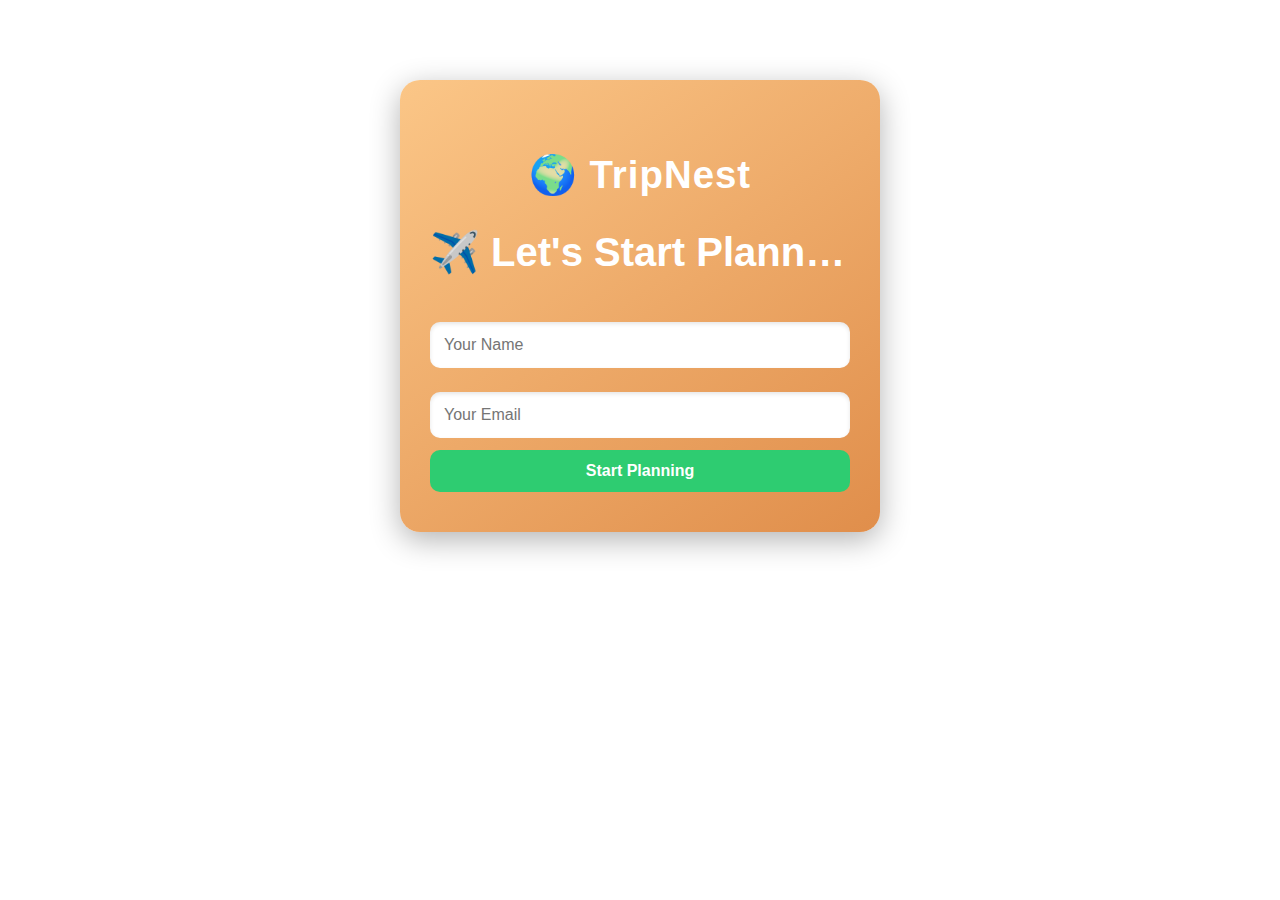
<file: index.html>
<!DOCTYPE html>
<html lang="en">
<head>
  <meta charset="UTF-8">
 <title>TripNest | Travel Planner</title>
  <link rel="stylesheet" href="style.css">
</head>
<body>
  <div class="form-container fade-in">
    <h2 class="app-name">🌍 TripNest</h2>
    <h1>✈️ Let's Start Planning!</h1>
    <form id="signupForm">
      <input type="text" id="username" placeholder="Your Name" required>
      <input type="email" id="email" placeholder="Your Email" required>
      <button type="submit">Start Planning</button>
    </form>
  </div>
<script>
    const form = document.getElementById('signupForm');
    form.addEventListener('submit', function(e) {
      e.preventDefault();
      const name = document.getElementById('username').value.trim();
      const email = document.getElementById('email').value.trim();

      if (name && email.includes('@')) {
        localStorage.setItem('travelerName', name);
        window.location.href = "planner.html";
      } else {
        alert('Please enter a valid name and email.');
      }
    });
  </script>
  
</body>
</html>
</file>
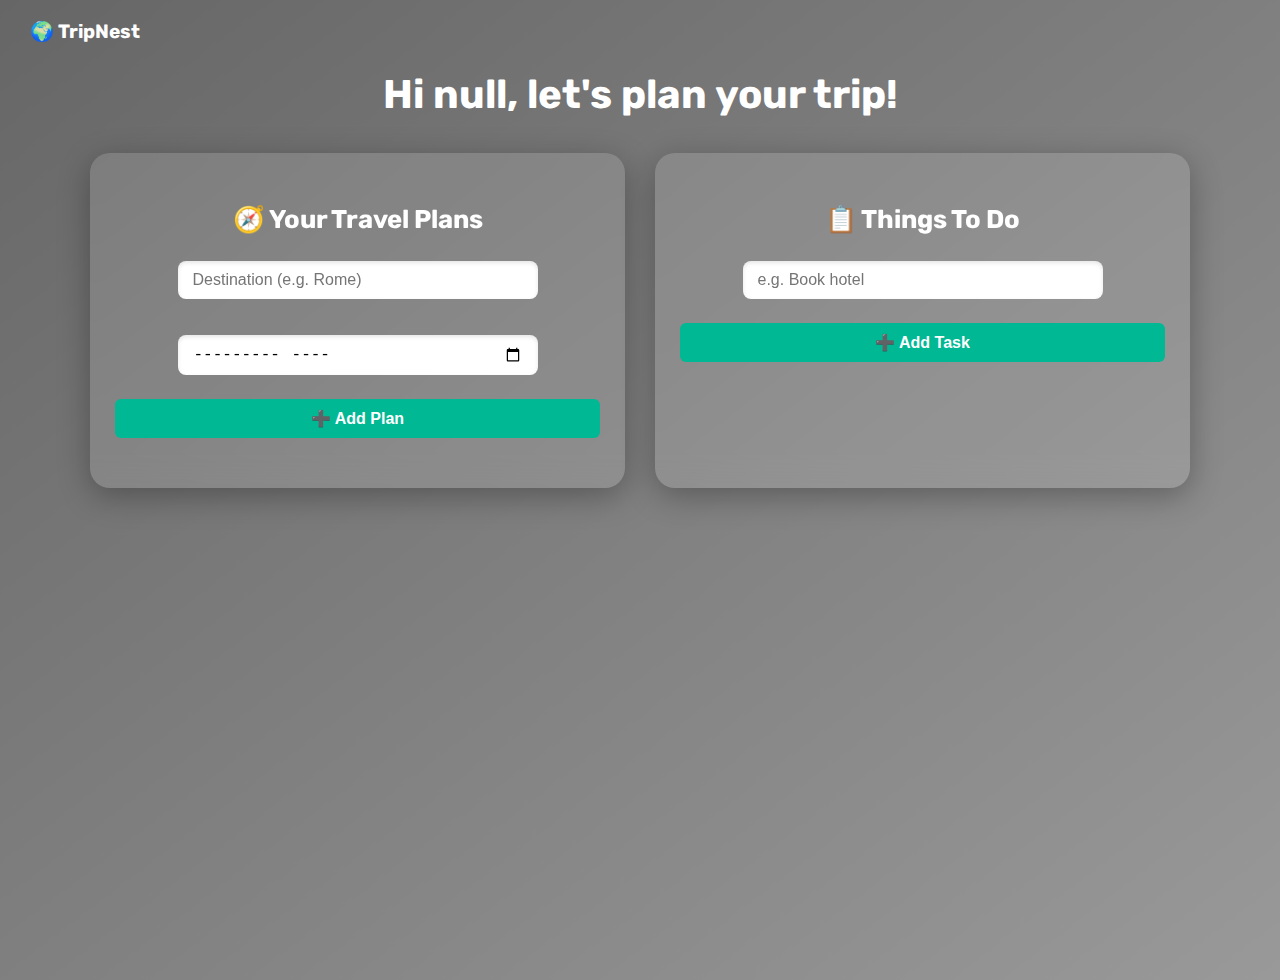
<file: planner.html>
<!DOCTYPE html>
<html lang="en">
<head>
  <meta charset="UTF-8">
 <title>TripNest | Travel Planner</title>
  <link rel="stylesheet" href="style.css">
  <link href="https://fonts.googleapis.com/css2?family=Rubik:wght@400;600&display=swap" rel="stylesheet">
</head>
<body class="planner-page">
  <div class="page-overlay fade-in">

    <h1 id="welcomeText">Hi Traveler!</h1>
<div class="top-bar">🌍 TripNest</div>

    <div class="planner-container">
      
      <!-- Travel Plans -->
      <div class="glass-card">
        <h2>🧭 Your Travel Plans</h2>
        <form id="planForm" class="input-form">
          <input type="text" id="destination" placeholder="Destination (e.g. Rome)" required>
          <input type="month" id="travelDate" required>
          <button type="submit">➕ Add Plan</button>
        </form>
        <ul id="planList"></ul>
      </div>

      <!-- Things To Do -->
      <div class="glass-card">
        <h2>📋 Things To Do</h2>
        <form id="todoForm" class="input-form">
          <input type="text" id="todoInput" placeholder="e.g. Book hotel" required>
          <button type="submit">➕ Add Task</button>
        </form>
        <ul id="todoList"></ul>
      </div>

    </div>
  </div>

  <script src="script.js"></script>
</body>
</html>
</file>
<file: style.css>
/* Universal */
body {
  margin: 0;
  font-family: 'Poppins', sans-serif;
  background: url('https://images.unsplash.com/photo-1507525428034-b723cf961d3e') no-repeat center center/cover;
  background-attachment: fixed;
}

.form-container {
  max-width: 420px;
  margin: 80px auto;
  padding: 40px 30px;
  background: linear-gradient(145deg, #fbc687, #e08e4b);
  border-radius: 20px;
  box-shadow: 0 8px 30px rgba(0,0,0,0.3);
  text-align: center;
  color: white;
  animation: fadeIn 1s ease;
}

@keyframes fadeIn {
  from { opacity: 0; transform: translateY(30px); }
  to   { opacity: 1; transform: translateY(0); }
}
.app-name {
  font-size: 2.4rem;
  font-weight: 600;
  margin-bottom: 10px;
  color: white;
  letter-spacing: 1px;
}


h1 {
  font-size: 1.4rem;
  margin-bottom: 20px;
  line-height: 1.4;
  white-space: nowrap;
  overflow: hidden;
  text-overflow: ellipsis;
}


input {
  width: 100%;
  padding: 14px;
  font-size: 1rem;
  margin: 12px 0;
  border-radius: 10px;
  border: none;
  box-shadow: inset 0 2px 4px rgba(0,0,0,0.1);
  box-sizing: border-box;
}

button {
  background-color: #2ecc71;
  color: #fff;
  font-size: 1rem;
  padding: 12px;
  width: 100%;
  border: none;
  border-radius: 10px;
  cursor: pointer;
  transition: background 0.3s ease;
  font-weight: 600;
}

button:hover {
  background-color: #27ae60;
}

/* === FONTS & RESET === */
body {
  margin: 0;
  font-family: 'Rubik', sans-serif;
  background: url('https://images.unsplash.com/photo-1507525428034-b723cf961d3e') no-repeat center center/cover;
  background-attachment: fixed;
  color: #fff;
}

/* === OVERLAY & FADE === */
.page-overlay {
  background: linear-gradient(to bottom right, rgba(0,0,0,0.6), rgba(0,0,0,0.4));
  min-height: 100vh;
  padding: 40px 20px;
  text-align: center;
}

.fade-in {
  animation: fadeIn 0.8s ease-in;
}
@keyframes fadeIn {
  from { opacity: 0; transform: translateY(20px); }
  to   { opacity: 1; transform: translateY(0); }
}

/* === MAIN HEADER === */
h1 {
  font-size: 2.5rem;
  margin-bottom: 30px;
}

/* === PLANNER LAYOUT === */
.planner-container {
  display: flex;
  justify-content: center;
  gap: 30px;
  flex-wrap: wrap;
  max-width: 1100px;
  margin: 0 auto;
}

/* === GLASS CARDS === */
.glass-card {
  flex: 1 1 450px;
  background: rgba(255, 255, 255, 0.12);
  backdrop-filter: blur(14px);
  padding: 30px 25px;
  border-radius: 20px;
  box-shadow: 0 8px 32px rgba(0,0,0,0.3);
  color: #fff;
  min-width: 300px;
  max-width: 500px;
}

/* === HEADINGS INSIDE CARDS === */
.glass-card h2 {
  font-size: 1.6rem;
  margin-bottom: 15px;
  color: #fff;
}

/* === FORMS === */
.input-form {
  display: flex;
  flex-direction: column;
  align-items: center;
  gap: 12px;
  margin-bottom: 20px;
}
.input-form input {
  padding: 10px 15px;
  width: 100%;
  max-width: 360px;
  border-radius: 8px;
  border: none;
  font-size: 1rem;
}
.input-form button {
  padding: 10px 20px;
  background-color: #00b894;
  color: white;
  border: none;
  font-size: 1rem;
  border-radius: 6px;
  cursor: pointer;
  transition: background 0.3s ease;
}
.input-form button:hover {
  background-color: #019877;
}

/* === LISTS === */
ul {
  list-style: none;
  padding: 0;
  margin-top: 10px;
}
li {
  background: #ffffffcc;
  color: #222;
  padding: 15px;
  margin-bottom: 12px;
  border-radius: 10px;
  animation: slideIn 0.4s ease;
  text-align: center;
  position: relative;
}
@keyframes slideIn {
  from { transform: translateX(-40px); opacity: 0; }
  to { transform: translateX(0); opacity: 1; }
}
li.done {
  text-decoration: line-through;
  color: gray;
}

/* === BUTTONS INSIDE LISTS === */
li button {
  margin-top: 10px;
  font-size: 0.9rem;
  border: none;
  padding: 6px 10px;
  border-radius: 6px;
  cursor: pointer;
}
.edit-btn {
  background-color: #f1c40f;
  color: black;
}
.delete-btn {
  background-color: #e74c3c;
  color: white;
}
li input[type="checkbox"] {
  margin-right: 10px;
  transform: scale(1.2);
}

/* === RESPONSIVE === */
@media (max-width: 768px) {
  .planner-container {
    flex-direction: column;
    align-items: center;
  }
  h1 {
    font-size: 2rem;
  }
}
.top-bar {
  position: absolute;
  top: 20px;
  left: 30px;
  font-size: 1.2rem;
  font-weight: bold;
  color: white;
}
</file>
